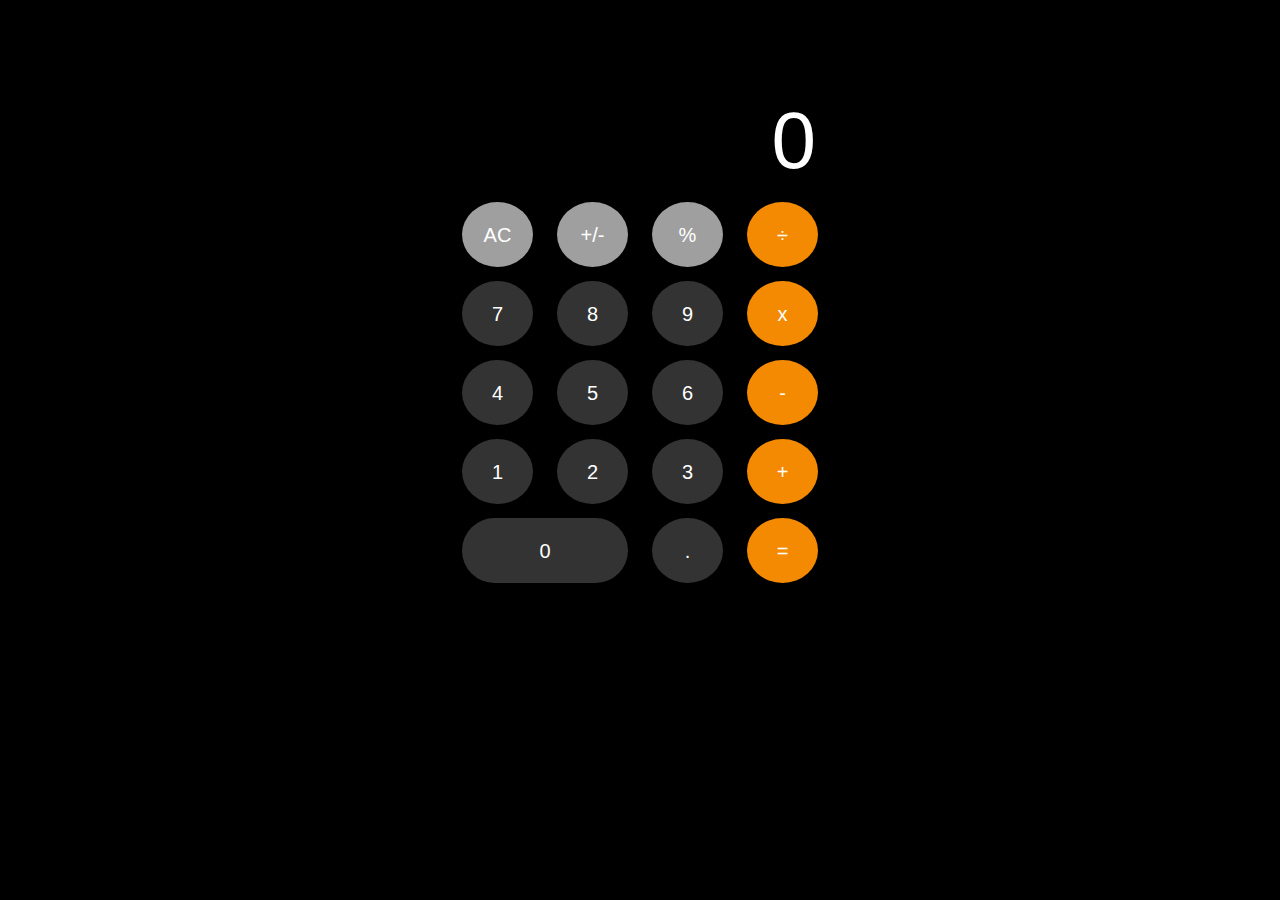
<file: index.html>
<!DOCTYPE html>
<html lang="en">
  <head>
    <meta charset="UTF-8" />
    <meta http-equiv="X-UA-Compatible" content="IE=edge" />
    <meta name="viewport" content="width=device-width, initial-scale=1.0" />
    <title>calculator</title>
    <!-- bootstrap css -->
    <link rel="stylesheet" href="bootstrap-5.2.2-dist/css/bootstrap.css" />
    <!-- custom css -->
    <link rel="stylesheet" href="style.css" />
  </head>
  <body>
    <div class="container">
      <div class="row">
        <div class="col-lg-4 col-md-2"></div>
        <div class="col-12 col-lg-4 col-md-8 bore">
          <input type="text" placeholder="0" />
        </div>
        <div class="col-lg-4 col-md-2"></div>
      </div>
      <!-- first row -->
      <div class="row">
        <div class="col-lg-4 col-md-2 d-none d-sm-block"></div>
        <div class="col-3 col-lg-1 col-md-2">
          <div class="bor box-2 first text-center">AC</div>
        </div>
        <div class="col-3 col-lg-1 col-md-2">
          <div class="box-3 text-center">+/-</div>
        </div>
        <div class="col-3 col-lg-1 col-md-2">
          <div class="box-4 text-center">%</div>
        </div>
        <div class="col-3 col-lg-1 col-md-2">
          <div class="box-5 text-center">÷</div>
        </div>
      </div>
      <!-- second row -->
      <div class="row">
        <div class="col-lg-4 col-md-2 d-none d-sm-block"></div>
        <div class="col-3 col-lg-1 col-md-2">
          <div class="bor box-6 first text-center">7</div>
        </div>
        <div class="col-3 col-lg-1 col-md-2">
          <div class="box-7 text-center">8</div>
        </div>
        <div class="col-3 col-lg-1 col-md-2">
          <div class="box-8 text-center">9</div>
        </div>
        <div class="col-3 col-lg-1 col-md-2">
          <div class="box-9 text-center">x</div>
        </div>
      </div>
      <!-- third row -->
      <div class="row">
        <div class="col-lg-4 col-md-2 d-none d-sm-block"></div>
        <div class="col-3 col-lg-1 col-md-2">
          <div class="bor box-6 first text-center">4</div>
        </div>
        <div class="col-3 col-lg-1 col-md-2">
          <div class="box-7 text-center">5</div>
        </div>
        <div class="col-3 col-lg-1 col-md-2">
          <div class="box-8 text-center">6</div>
        </div>
        <div class="col-3 col-lg-1 col-md-2">
          <div class="box-9 text-center">-</div>
        </div>
      </div>
      <!-- fourth row -->
      <div class="row">
        <div class="col-lg-4 col-md-2 d-none d-sm-block"></div>
        <div class="col-3 col-lg-1 col-md-2">
          <div class="bor box-6 first text-center">1</div>
        </div>
        <div class="col-3 col-lg-1 col-md-2">
          <div class="box-7 text-center">2</div>
        </div>
        <div class="col-3 col-lg-1 col-md-2">
          <div class="box-8 text-center">3</div>
        </div>
        <div class="col-3 col-lg-1 col-md-2">
          <div class="box-9 text-center">+</div>
        </div>
      </div>
      <!-- five row -->
      <div class="row">
        <div class="col-lg-4 col-md-2 d-none d-sm-block"></div>
        <div class="col-6 col-lg-2 col-md-4">
          <div class="bor box-18 first text-center">0</div>
        </div>
        <div class="col-3 col-lg-1 col-md-2">
          <div class="box-7 text-center">.</div>
        </div>
        <div class="col-3 col-lg-1 col-md-2">
          <div class="box-9 text-center">=</div>
        </div>
      </div>
    </div>

    <script src="bootstrap-5.2.2-dist/js/bootstrap.js"></script>
  </body>
</html>
</file>
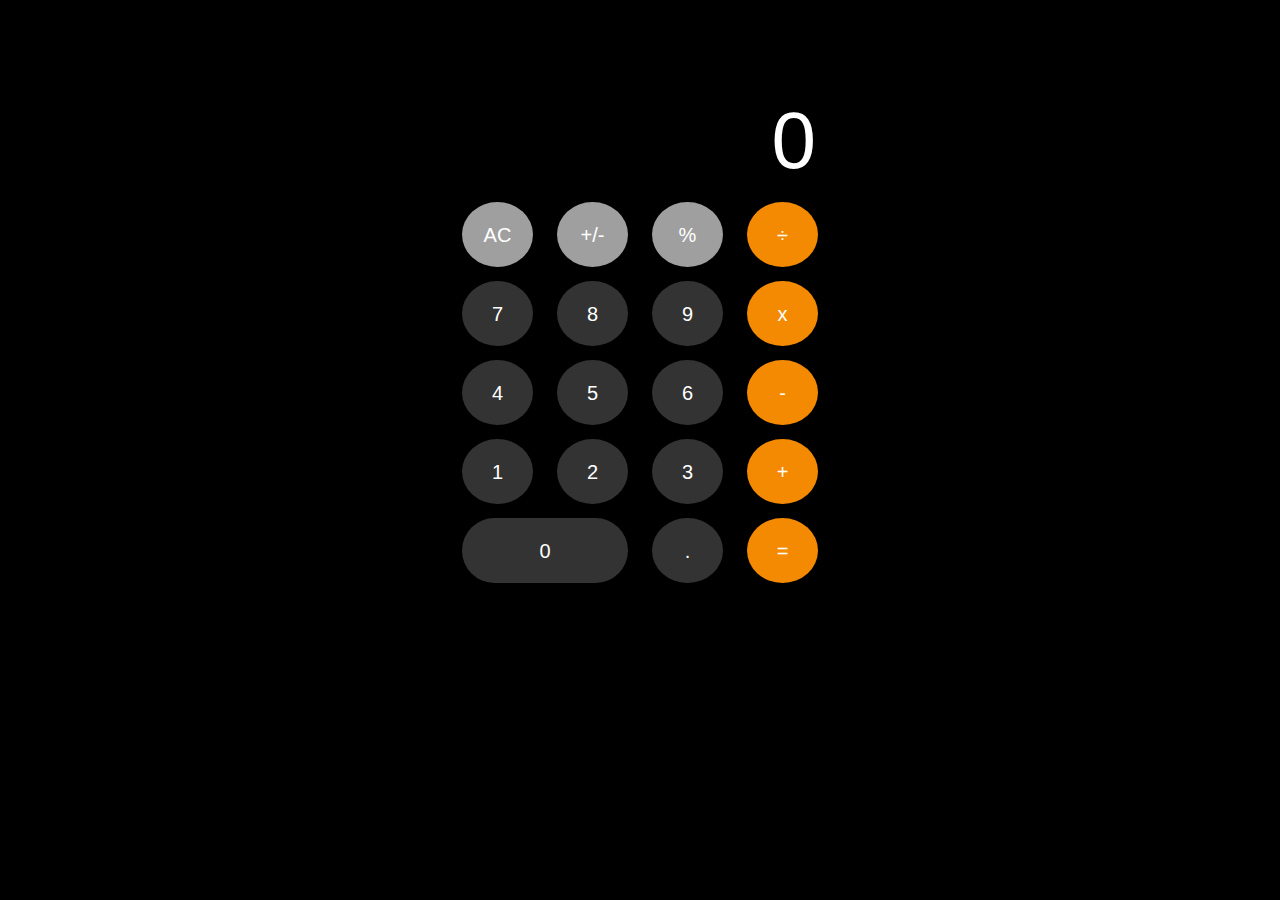
<file: cal.html>
<!DOCTYPE html>
<html lang="en">
  <head>
    <meta charset="UTF-8" />
    <meta http-equiv="X-UA-Compatible" content="IE=edge" />
    <meta name="viewport" content="width=device-width, initial-scale=1.0" />
    <title>aaa calculator</title>
    <!-- bootstrap css -->
    <link rel="stylesheet" href="bootstrap-5.2.2-dist/css/bootstrap.css" />
    <!-- custom css -->
    <link rel="stylesheet" href="a.css" />
  </head>
  <body>
    <div class="container">
      <div class="row">
        <div class="col-lg-4 col-md-2"></div>
        <div class="col-12 col-lg-4 col-md-8 bore">
          <input type="text" placeholder="0" />
        </div>
        <div class="col-lg-4 col-md-2"></div>
      </div>
      <!-- first row -->
      <div class="row">
        <div class="col-lg-4 col-md-2 d-none d-sm-block"></div>
        <div class="col-3 col-lg-1 col-md-2">
          <div class="bor box-2 first text-center">AC</div>
        </div>
        <div class="col-3 col-lg-1 col-md-2">
          <div class="box-3 text-center">+/-</div>
        </div>
        <div class="col-3 col-lg-1 col-md-2">
          <div class="box-4 text-center">%</div>
        </div>
        <div class="col-3 col-lg-1 col-md-2">
          <div class="box-5 text-center">÷</div>
        </div>
      </div>
      <!-- second row -->
      <div class="row">
        <div class="col-lg-4 col-md-2 d-none d-sm-block"></div>
        <div class="col-3 col-lg-1 col-md-2">
          <div class="bor box-6 first text-center">7</div>
        </div>
        <div class="col-3 col-lg-1 col-md-2">
          <div class="box-7 text-center">8</div>
        </div>
        <div class="col-3 col-lg-1 col-md-2">
          <div class="box-8 text-center">9</div>
        </div>
        <div class="col-3 col-lg-1 col-md-2">
          <div class="box-9 text-center">x</div>
        </div>
      </div>
      <!-- third row -->
      <div class="row">
        <div class="col-lg-4 col-md-2 d-none d-sm-block"></div>
        <div class="col-3 col-lg-1 col-md-2">
          <div class="bor box-6 first text-center">4</div>
        </div>
        <div class="col-3 col-lg-1 col-md-2">
          <div class="box-7 text-center">5</div>
        </div>
        <div class="col-3 col-lg-1 col-md-2">
          <div class="box-8 text-center">6</div>
        </div>
        <div class="col-3 col-lg-1 col-md-2">
          <div class="box-9 text-center">-</div>
        </div>
      </div>
      <!-- fourth row -->
      <div class="row">
        <div class="col-lg-4 col-md-2 d-none d-sm-block"></div>
        <div class="col-3 col-lg-1 col-md-2">
          <div class="bor box-6 first text-center">1</div>
        </div>
        <div class="col-3 col-lg-1 col-md-2">
          <div class="box-7 text-center">2</div>
        </div>
        <div class="col-3 col-lg-1 col-md-2">
          <div class="box-8 text-center">3</div>
        </div>
        <div class="col-3 col-lg-1 col-md-2">
          <div class="box-9 text-center">+</div>
        </div>
      </div>
      <!-- five row -->
      <div class="row">
        <div class="col-lg-4 col-md-2 d-none d-sm-block"></div>
        <div class="col-6 col-lg-2 col-md-4">
          <div class="bor box-18 first text-center">0</div>
        </div>
        <div class="col-3 col-lg-1 col-md-2">
          <div class="box-7 text-center">.</div>
        </div>
        <div class="col-3 col-lg-1 col-md-2">
          <div class="box-9 text-center">=</div>
        </div>
      </div>
    </div>

    <script src="bootstrap-5.2.2-dist/js/bootstrap.js"></script>
  </body>
</html>
</file>
<file: style.css>
body {
  font-family: "Helvetica Neue", sans-serif;
  background: black;
}
.container {
  background: black;
  color: white;
}
/* .bore {
    background: green;
  } */
.bore input {
  background: rgb(0, 0, 0);
  width: 100%;
  margin-top: 80px;
  outline: none;
  border: 0;
  font-size: 80px;
  text-align: right;
  color: white;
}
::placeholder {
  color: white;
}
.bor {
  background: rgb(0, 0, 0);
}
/* .col-1 {
    margin-right: 10px;
  }
  /* .col-2 {
    border: 1px solid red;
  }  */
.first {
  margin-bottom: 14px;
}
/* .last {
  margin-left: 15px;
} */
.new {
  height: 10px;
  background: black;
}

.box-2 {
  background: #9f9f9f;

  align-items: center;
  border-radius: 50%;
  cursor: pointer;
  display: flex;
  font-size: 20px;
  height: 65px;
  justify-content: center;
}
.box-3 {
  background: #9f9f9f;

  align-items: center;
  border-radius: 50%;
  cursor: pointer;
  display: flex;
  font-size: 20px;
  height: 65px;
  justify-content: center;
}
.box-4 {
  background: #9f9f9f;

  align-items: center;
  border-radius: 50%;
  cursor: pointer;
  display: flex;
  font-size: 20px;
  height: 65px;
  justify-content: center;
}
.box-5 {
  background: #f38a02;

  align-items: center;
  border-radius: 50%;
  cursor: pointer;
  display: flex;
  font-size: 20px;
  height: 65px;
  justify-content: center;
}
.box-6 {
  background: #333;

  align-items: center;
  border-radius: 50%;
  cursor: pointer;
  display: flex;
  font-size: 20px;
  height: 65px;
  justify-content: center;
}
.box-7 {
  background: #333;

  align-items: center;
  border-radius: 50%;
  cursor: pointer;
  display: flex;
  font-size: 20px;
  height: 65px;
  justify-content: center;
}
.box-8 {
  background: #333;

  align-items: center;
  border-radius: 50%;
  cursor: pointer;
  display: flex;
  font-size: 20px;
  height: 65px;
  justify-content: center;
}
.box-9 {
  background: #f38a02;

  align-items: center;
  border-radius: 50%;
  cursor: pointer;
  display: flex;
  font-size: 20px;
  height: 65px;
  justify-content: center;
}
.box-10 {
  background: #333;

  align-items: center;
  border-radius: 50%;
  cursor: pointer;
  display: flex;
  font-size: 20px;
  height: 65px;
  justify-content: center;
}
.box-11 {
  background: #333;

  align-items: center;
  border-radius: 50%;
  cursor: pointer;
  display: flex;
  font-size: 20px;
  height: 65px;
  justify-content: center;
}
.box-12 {
  background: #333;

  align-items: center;
  border-radius: 50%;
  cursor: pointer;
  display: flex;
  font-size: 20px;
  height: 65px;
  justify-content: center;
}
.box-13 {
  background: #f38a02;

  align-items: center;
  border-radius: 50%;
  cursor: pointer;
  display: flex;
  font-size: 20px;
  height: 65px;
  justify-content: center;
}
.box-14 {
  background: #333;

  align-items: center;
  border-radius: 50%;
  cursor: pointer;
  display: flex;
  font-size: 20px;
  height: 65px;
  justify-content: center;
}
.box-15 {
  background: #333;

  align-items: center;
  border-radius: 50%;
  cursor: pointer;
  display: flex;
  font-size: 20px;
  height: 65px;
  justify-content: center;
}
.box-16 {
  background: #333;

  align-items: center;
  border-radius: 50%;
  cursor: pointer;
  display: flex;
  font-size: 20px;
  height: 65px;
  justify-content: center;
}
.box-17 {
  background: #f38a02;

  align-items: center;
  border-radius: 50%;
  cursor: pointer;
  display: flex;
  font-size: 20px;
  height: 65px;
  justify-content: center;
}
.box-18 {
  background: #333;

  align-items: center;
  border-radius: 50px;
  cursor: pointer;
  display: flex;
  font-size: 20px;
  height: 65px;
  justify-content: center;
}
.box-19 {
  background: #333;

  align-items: center;
  border-radius: 50%;
  cursor: pointer;
  display: flex;
  font-size: 20px;
  height: 65px;
  justify-content: center;
}
.box-20 {
  background: #f38a02;

  align-items: center;
  border-radius: 50%;
  cursor: pointer;
  display: flex;
  font-size: 20px;
  height: 65px;
  justify-content: center;
}
</file>
<file: a.css>
body {
  font-family: "Helvetica Neue", sans-serif;
  background: black;
}
.container {
  background: black;
  color: white;
}
/* .bore {
    background: green;
  } */
.bore input {
  background: rgb(0, 0, 0);
  width: 100%;
  margin-top: 80px;
  outline: none;
  border: 0;
  font-size: 80px;
  text-align: right;
  color: white;
}
::placeholder {
  color: white;
}
.bor {
  background: rgb(0, 0, 0);
}
/* .col-1 {
    margin-right: 10px;
  }
  /* .col-2 {
    border: 1px solid red;
  }  */
.first {
  margin-bottom: 14px;
}
/* .last {
  margin-left: 15px;
} */
.new {
  height: 10px;
  background: black;
}

.box-2 {
  background: #9f9f9f;

  align-items: center;
  border-radius: 50%;
  cursor: pointer;
  display: flex;
  font-size: 20px;
  height: 65px;
  justify-content: center;
}
.box-3 {
  background: #9f9f9f;

  align-items: center;
  border-radius: 50%;
  cursor: pointer;
  display: flex;
  font-size: 20px;
  height: 65px;
  justify-content: center;
}
.box-4 {
  background: #9f9f9f;

  align-items: center;
  border-radius: 50%;
  cursor: pointer;
  display: flex;
  font-size: 20px;
  height: 65px;
  justify-content: center;
}
.box-5 {
  background: #f38a02;

  align-items: center;
  border-radius: 50%;
  cursor: pointer;
  display: flex;
  font-size: 20px;
  height: 65px;
  justify-content: center;
}
.box-6 {
  background: #333;

  align-items: center;
  border-radius: 50%;
  cursor: pointer;
  display: flex;
  font-size: 20px;
  height: 65px;
  justify-content: center;
}
.box-7 {
  background: #333;

  align-items: center;
  border-radius: 50%;
  cursor: pointer;
  display: flex;
  font-size: 20px;
  height: 65px;
  justify-content: center;
}
.box-8 {
  background: #333;

  align-items: center;
  border-radius: 50%;
  cursor: pointer;
  display: flex;
  font-size: 20px;
  height: 65px;
  justify-content: center;
}
.box-9 {
  background: #f38a02;

  align-items: center;
  border-radius: 50%;
  cursor: pointer;
  display: flex;
  font-size: 20px;
  height: 65px;
  justify-content: center;
}
.box-10 {
  background: #333;

  align-items: center;
  border-radius: 50%;
  cursor: pointer;
  display: flex;
  font-size: 20px;
  height: 65px;
  justify-content: center;
}
.box-11 {
  background: #333;

  align-items: center;
  border-radius: 50%;
  cursor: pointer;
  display: flex;
  font-size: 20px;
  height: 65px;
  justify-content: center;
}
.box-12 {
  background: #333;

  align-items: center;
  border-radius: 50%;
  cursor: pointer;
  display: flex;
  font-size: 20px;
  height: 65px;
  justify-content: center;
}
.box-13 {
  background: #f38a02;

  align-items: center;
  border-radius: 50%;
  cursor: pointer;
  display: flex;
  font-size: 20px;
  height: 65px;
  justify-content: center;
}
.box-14 {
  background: #333;

  align-items: center;
  border-radius: 50%;
  cursor: pointer;
  display: flex;
  font-size: 20px;
  height: 65px;
  justify-content: center;
}
.box-15 {
  background: #333;

  align-items: center;
  border-radius: 50%;
  cursor: pointer;
  display: flex;
  font-size: 20px;
  height: 65px;
  justify-content: center;
}
.box-16 {
  background: #333;

  align-items: center;
  border-radius: 50%;
  cursor: pointer;
  display: flex;
  font-size: 20px;
  height: 65px;
  justify-content: center;
}
.box-17 {
  background: #f38a02;

  align-items: center;
  border-radius: 50%;
  cursor: pointer;
  display: flex;
  font-size: 20px;
  height: 65px;
  justify-content: center;
}
.box-18 {
  background: #333;

  align-items: center;
  border-radius: 50px;
  cursor: pointer;
  display: flex;
  font-size: 20px;
  height: 65px;
  justify-content: center;
}
.box-19 {
  background: #333;

  align-items: center;
  border-radius: 50%;
  cursor: pointer;
  display: flex;
  font-size: 20px;
  height: 65px;
  justify-content: center;
}
.box-20 {
  background: #f38a02;

  align-items: center;
  border-radius: 50%;
  cursor: pointer;
  display: flex;
  font-size: 20px;
  height: 65px;
  justify-content: center;
}
</file>
